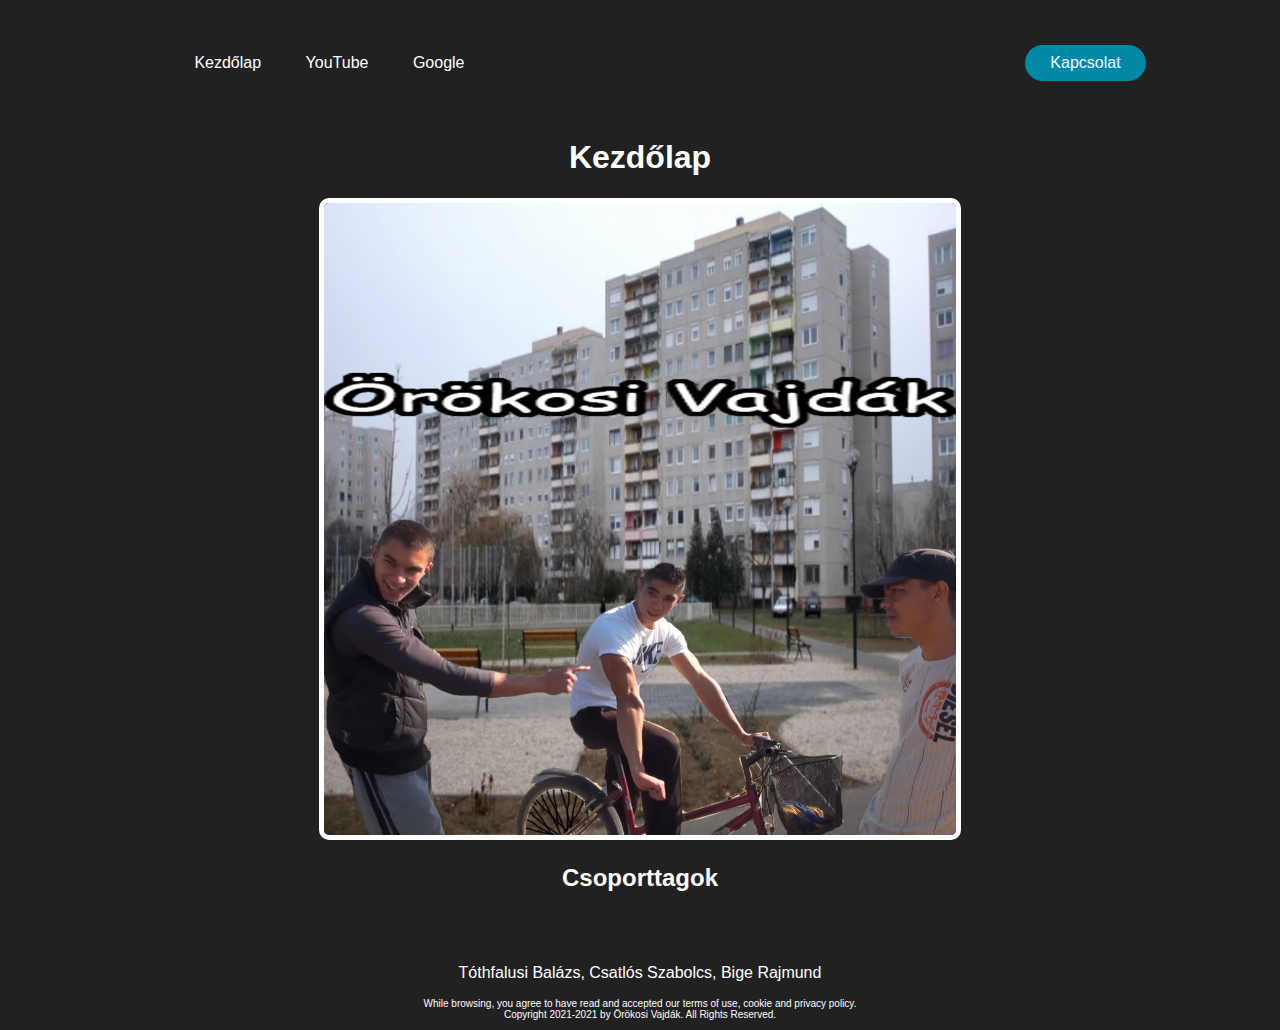
<file: projekt html/index.html>
<!DOCTYPE html>
<html lang="en">
<head>
	<meta charset="UTF-8">
	<meta http-equiv="X-UA-Compatible" content="IE=edge">
	<meta name="viewport" content="width=device-width, initial-scale=1.0">
	<link rel="stylesheet" href="style.css">
	<title>Information Technology</title>
</head>
<body>
	<header>
        <nav>
            <ul class="nav_menu">
                <li><a href="index.html">Kezdőlap</li>
                <li><a href="youtube.html">YouTube</li>
                <li><a href="google.html">Google</li>
            </ul>
        </nav>
        <a class="cta" href="Kapcsolat.html"><button>Kapcsolat</button> </a>
    </header>
	<h1>Kezdőlap</h1>
	<div class="logo">
		<img src="logo.png" id="logo" alt="Orokosi Vajdak">
	</div>
	<h2>Csoporttagok</h2>
	<br>
	<br>
	<p id="csoporttagok">Tóthfalusi Balázs, Csatlós Szabolcs, Bige Rajmund</p>
	<p id="cr">While browsing, you agree to have read and accepted our terms of use, cookie and privacy policy. <br> Copyright 2021-2021 by Örökosi Vajdák. All Rights Reserved.</p>
</body>
</html>
</file>
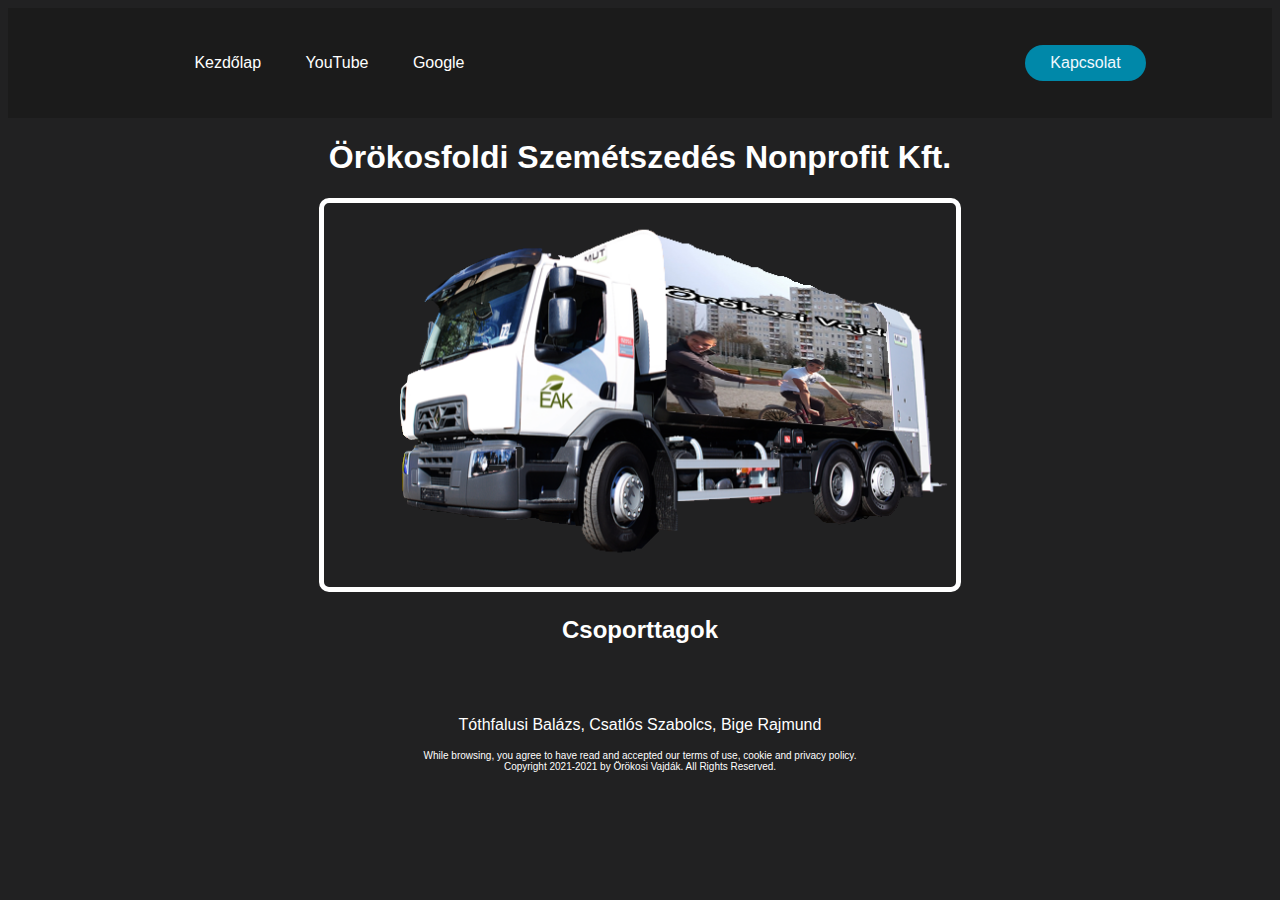
<file: prokjekt/index.html>
<!DOCTYPE html>
<html lang="en">
<head>
	<meta charset="UTF-8">
	<meta http-equiv="X-UA-Compatible" content="IE=edge">
	<meta name="viewport" content="width=device-width, initial-scale=1.0">
	<link rel="stylesheet" href="style.css">
	<title>Szemétszedés</title>
</head>
<body>
	<header>
        <nav>
            <ul class="nav_menu">
                <li><a href="index.html">Kezdőlap</li>
                <li><a href="youtube.html">YouTube</li>
                <li><a href="google.html">Google</li>
            </ul>
        </nav>
        <a class="cta" href="Kapcsolat.html"><button>Kapcsolat</button> </a>
    </header>
	<h1>Örökosfoldi Szemétszedés Nonprofit Kft.</h1>
	<div class="logo">
		<img src="kep.png" id="logo" alt="Orokosi Vajdak">
	</div>
	<h2>Csoporttagok</h2>
	<br>
	<br>
	<p id="csoporttagok">Tóthfalusi Balázs, Csatlós Szabolcs, Bige Rajmund</p>
	<p id="cr">While browsing, you agree to have read and accepted our terms of use, cookie and privacy policy. <br> Copyright 2021-2021 by Örökosi Vajdák. All Rights Reserved.</p>
</body>
</html>
</file>
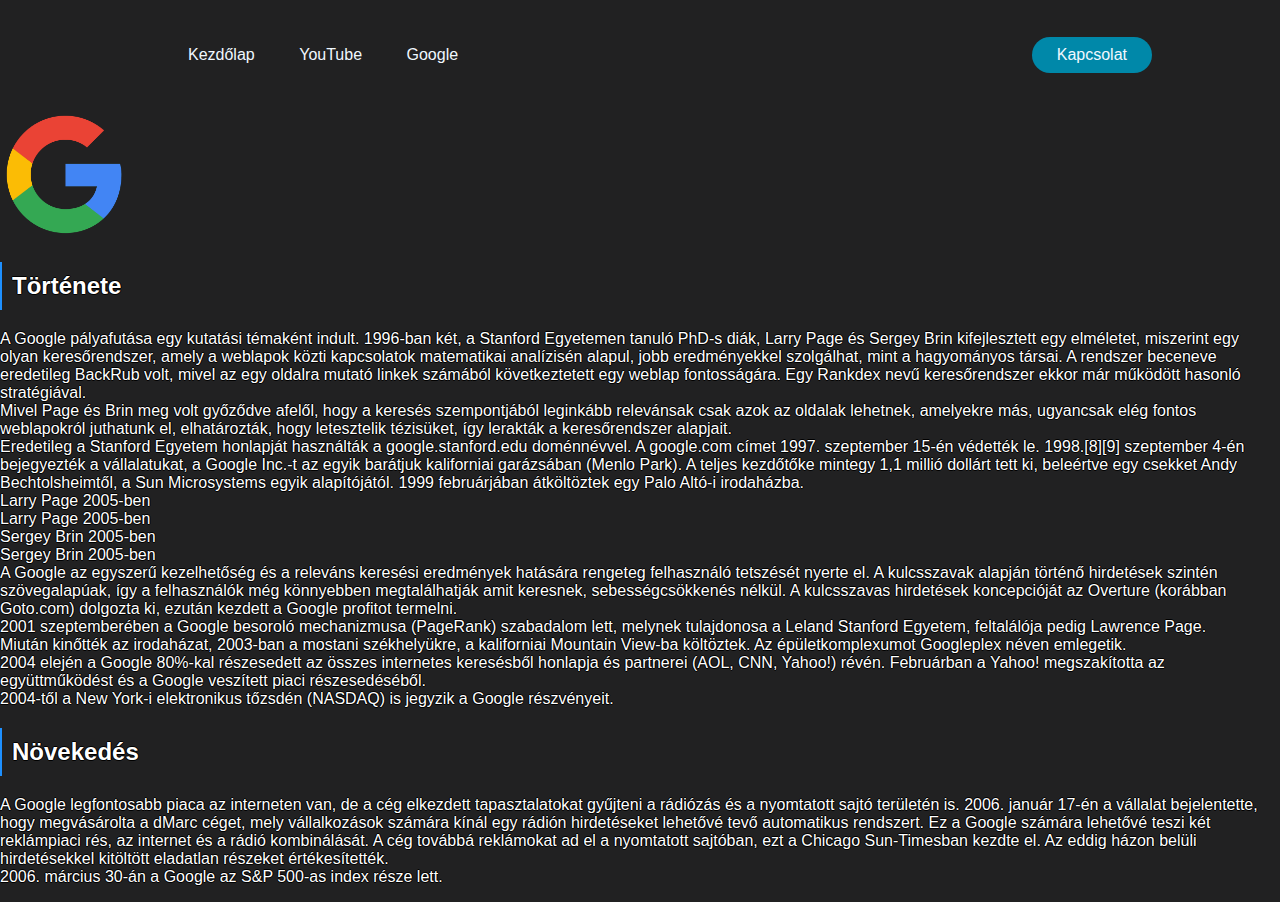
<file: projekt html/google.html>
<!DOCTYPE html>
<html lang="en">
<head>
    <meta charset="UTF-8">
    <meta http-equiv="X-UA-Compatible" content="IE=edge">
    <meta name="viewport" content="width=device-width, initial-scale=1.0">
    <link rel="stylesheet" href="google.css">
    <title>Google</title>
</head>
<body>
    <header>
        <nav>
            <ul class="nav_menu">
                <li><a href="index.html">Kezdőlap</li>
                <li><a href="youtube.html">YouTube</li>
                <li><a href="google.html">Google</li>
            </ul>
        </nav>
        <a class="cta" href="Kapcsolat.html"><button>Kapcsolat</button> </a>
    </header>
    <div class="google-logo">
        <img src="googlelogo.png" alt="google logo" class="guglilogo">
    </div>
    <h2>Története</h2>
    <p>A Google pályafutása egy kutatási témaként indult. 1996-ban két, a Stanford Egyetemen tanuló PhD-s diák, Larry Page és Sergey Brin kifejlesztett egy elméletet, miszerint egy olyan keresőrendszer, amely a weblapok közti kapcsolatok matematikai analízisén alapul, jobb eredményekkel szolgálhat, mint a hagyományos társai. A rendszer beceneve eredetileg BackRub volt, mivel az egy oldalra mutató linkek számából következtetett egy weblap fontosságára. Egy Rankdex nevű keresőrendszer ekkor már működött hasonló stratégiával. <br>

        Mivel Page és Brin meg volt győződve afelől, hogy a keresés szempontjából leginkább relevánsak csak azok az oldalak lehetnek, amelyekre más, ugyancsak elég fontos weblapokról juthatunk el, elhatározták, hogy letesztelik tézisüket, így lerakták a keresőrendszer alapjait. <br>
        
        Eredetileg a Stanford Egyetem honlapját használták a google.stanford.edu doménnévvel. A google.com címet 1997. szeptember 15-én védették le. 1998.[8][9] szeptember 4-én bejegyezték a vállalatukat, a Google Inc.-t az egyik barátjuk kaliforniai garázsában (Menlo Park). A teljes kezdőtőke mintegy 1,1 millió dollárt tett ki, beleértve egy csekket Andy Bechtolsheimtől, a Sun Microsystems egyik alapítójától. 1999 februárjában átköltöztek egy Palo Altó-i irodaházba. <br>
        
        Larry Page 2005-ben <br>
        Larry Page 2005-ben <br> 
        Sergey Brin 2005-ben <br>
        Sergey Brin 2005-ben <br>
        A Google az egyszerű kezelhetőség és a releváns keresési eredmények hatására rengeteg felhasználó tetszését nyerte el. A kulcsszavak alapján történő hirdetések szintén szövegalapúak, így a felhasználók még könnyebben megtalálhatják amit keresnek, sebességcsökkenés nélkül. A kulcsszavas hirdetések koncepcióját az Overture (korábban Goto.com) dolgozta ki, ezután kezdett a Google profitot termelni. <br>
        
        2001 szeptemberében a Google besoroló mechanizmusa (PageRank) szabadalom lett, melynek tulajdonosa a Leland Stanford Egyetem, feltalálója pedig Lawrence Page. <br>
        
        Miután kinőtték az irodaházat, 2003-ban a mostani székhelyükre, a kaliforniai Mountain View-ba költöztek. Az épületkomplexumot Googleplex néven emlegetik. <br>
        
        2004 elején a Google 80%-kal részesedett az összes internetes keresésből honlapja és partnerei (AOL, CNN, Yahoo!) révén. Februárban a Yahoo! megszakította az együttműködést és a Google veszített piaci részesedéséből. <br>
        
        2004-től a New York-i elektronikus tőzsdén (NASDAQ) is jegyzik a Google részvényeit.</p>
    <h2>Növekedés</h2>    
    <p>A Google legfontosabb piaca az interneten van, de a cég elkezdett tapasztalatokat gyűjteni a rádiózás és a nyomtatott sajtó területén is. 2006. január 17-én a vállalat bejelentette, hogy megvásárolta a dMarc céget, mely vállalkozások számára kínál egy rádión hirdetéseket lehetővé tevő automatikus rendszert. Ez a Google számára lehetővé teszi két reklámpiaci rés, az internet és a rádió kombinálását. A cég továbbá reklámokat ad el a nyomtatott sajtóban, ezt a Chicago Sun-Timesban kezdte el. Az eddig házon belüli hirdetésekkel kitöltött eladatlan részeket értékesítették. <br>

        2006. március 30-án a Google az S&P 500-as index része lett.</p>
</body>
</html>
</file>
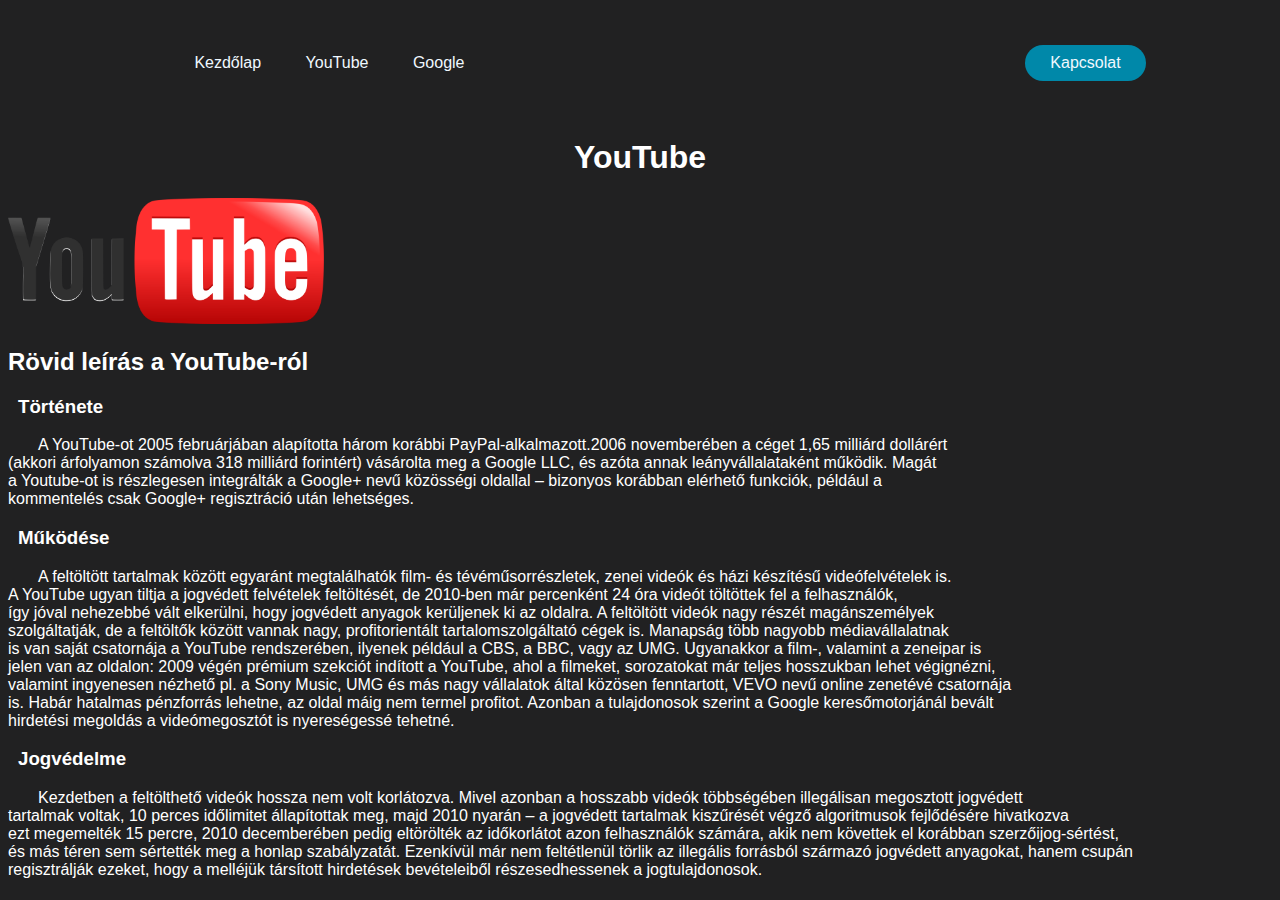
<file: projekt html/youtube.html>
<!DOCTYPE html>
<html lang="en">
<head>
    <meta charset="UTF-8">
    <meta http-equiv="X-UA-Compatible" content="IE=edge">
    <meta name="viewport" content="width=device-width, initial-scale=1.0">
    <title>YouTube</title>
    <link rel="stylesheet" href="youtubestyle.css">
</head>
<body>
    <header>
        <nav>
            <ul class="nav_menu">
                <li><a href="index.html">Kezdőlap</li>
                <li><a href="youtube.html">YouTube</li>
                <li><a href="google.html">Google</li>
            </ul>
        </nav>
        <a class="cta" href="Kapcsolat.html"><button>Kapcsolat</button> </a>
    </header>
    <h1>YouTube</h1>
    <div id="youtube">
        <img src="youtube.png" id="youtube" alt="">
    </div>
    <h2>Rövid leírás a YouTube-ról</h2>
    <h3>Története</h3>
        <p> A YouTube-ot 2005 februárjában alapította három korábbi PayPal-alkalmazott.2006 novemberében a céget 1,65 milliárd dollárért <br> (akkori árfolyamon számolva 318 milliárd forintért) vásárolta meg a Google LLC, és azóta annak leányvállalataként működik. Magát <br> a Youtube-ot is részlegesen integrálták a Google+ nevű közösségi oldallal – bizonyos korábban elérhető funkciók, például a <br> kommentelés csak Google+ regisztráció után lehetséges.</p>
    <h3>Működése</h3>
        <p>A feltöltött tartalmak között egyaránt megtalálhatók film- és tévéműsorrészletek, zenei videók és házi készítésű videófelvételek is. <br> A YouTube ugyan tiltja a jogvédett felvételek feltöltését, de 2010-ben már percenként 24 óra videót töltöttek fel a felhasználók, <br> így jóval nehezebbé vált elkerülni, hogy jogvédett anyagok kerüljenek ki az oldalra.
            A feltöltött videók nagy részét magánszemélyek <br> szolgáltatják, de a feltöltők között vannak nagy, profitorientált tartalomszolgáltató cégek is. Manapság több nagyobb médiavállalatnak <br> is van saját csatornája a YouTube rendszerében, ilyenek például a CBS, a BBC, vagy az UMG. Ugyanakkor a film-, valamint a zeneipar is <br> jelen van az oldalon: 2009 végén prémium szekciót indított a YouTube, ahol a filmeket, sorozatokat már teljes hosszukban lehet végignézni, <br> valamint ingyenesen nézhető pl. a Sony Music, UMG és más nagy vállalatok által közösen fenntartott, VEVO nevű online zenetévé csatornája <br> is. Habár hatalmas pénzforrás lehetne, az oldal máig nem termel profitot. Azonban a tulajdonosok szerint a Google keresőmotorjánál bevált <br> hirdetési megoldás a videómegosztót is nyereségessé tehetné.</p>
    <h3>Jogvédelme</h3>
        <p>Kezdetben a feltölthető videók hossza nem volt korlátozva. Mivel azonban a hosszabb videók többségében illegálisan megosztott jogvédett <br> tartalmak voltak, 10 perces időlimitet állapítottak meg, majd 2010 nyarán – a jogvédett tartalmak kiszűrését végző algoritmusok fejlődésére hivatkozva <br> ezt megemelték 15 percre, 2010 decemberében pedig eltörölték az időkorlátot azon felhasználók számára, akik nem követtek el korábban szerzőijog-sértést, <br> és más téren sem sértették meg a honlap szabályzatát. Ezenkívül már nem feltétlenül törlik az illegális forrásból származó jogvédett anyagokat, hanem csupán <br> regisztrálják ezeket, hogy a melléjük társított hirdetések bevételeiből részesedhessenek a jogtulajdonosok.</p>
</body>
</html>
</file>
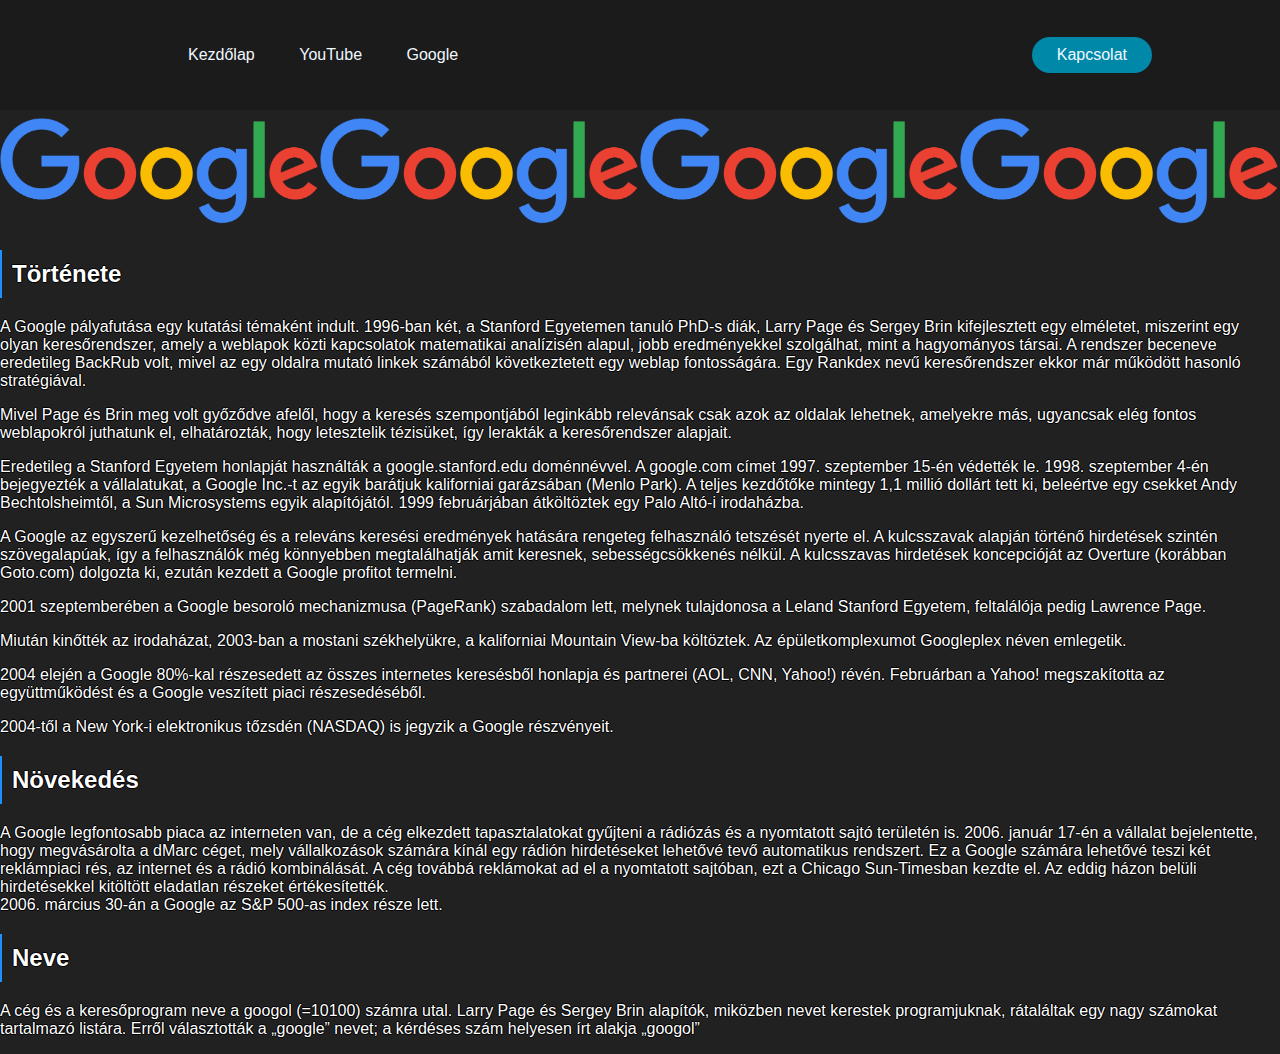
<file: prokjekt/google.html>
<!DOCTYPE html>
<html lang="en">
<head>
    <meta charset="UTF-8">
    <meta http-equiv="X-UA-Compatible" content="IE=edge">
    <meta name="viewport" content="width=device-width, initial-scale=1.0">
    <link rel="stylesheet" href="google.css">
    <title>Google</title>
</head>
<body>
    <header>
        <nav>
            <ul class="nav_menu">
                <li><a href="index.html">Kezdőlap</li>
                <li><a href="youtube.html">YouTube</li>
                <li><a href="google.html">Google</li>
            </ul>
        </nav>
        <a class="cta" href="Kapcsolat.html"><button>Kapcsolat</button> </a>
    </header>
    <div class="gglimgs">
        <div class="google-logo">
            <img src="googlelogo.png" alt="google logo" class="guglilogo" style="width: 100%;">
        </div>
        <div class="google-logo">
            <img src="googlelogo.png" alt="google logo" class="guglilogo" style="width: 100%;">
        </div>
        <div class="google-logo">
            <img src="googlelogo.png" alt="google logo" class="guglilogo" style="width: 100%;">
        </div>
        <div class="google-logo">
            <img src="googlelogo.png" alt="google logo" class="guglilogo" style="width: 100%;">
        </div>
    </div>
    <h2>Története</h2>
    <p>A Google pályafutása egy kutatási témaként indult. 1996-ban két, a Stanford Egyetemen tanuló PhD-s diák, Larry Page és Sergey Brin kifejlesztett egy elméletet, miszerint egy olyan keresőrendszer, amely a weblapok közti kapcsolatok matematikai analízisén alapul, jobb eredményekkel szolgálhat, mint a hagyományos társai. A rendszer beceneve eredetileg BackRub volt, mivel az egy oldalra mutató linkek számából következtetett egy weblap fontosságára. Egy Rankdex nevű keresőrendszer ekkor már működött hasonló stratégiával. <br>
    <p>Mivel Page és Brin meg volt győződve afelől, hogy a keresés szempontjából leginkább relevánsak csak azok az oldalak lehetnek, amelyekre más, ugyancsak elég fontos weblapokról juthatunk el, elhatározták, hogy letesztelik tézisüket, így lerakták a keresőrendszer alapjait.</p>    
    <p>Eredetileg a Stanford Egyetem honlapját használták a google.stanford.edu doménnévvel. A google.com címet 1997. szeptember 15-én védették le. 1998. szeptember 4-én bejegyezték a vállalatukat, a Google Inc.-t az egyik barátjuk kaliforniai garázsában (Menlo Park). A teljes kezdőtőke mintegy 1,1 millió dollárt tett ki, beleértve egy csekket Andy Bechtolsheimtől, a Sun Microsystems egyik alapítójától. 1999 februárjában átköltöztek egy Palo Altó-i irodaházba.</p>
    <p>A Google az egyszerű kezelhetőség és a releváns keresési eredmények hatására rengeteg felhasználó tetszését nyerte el. A kulcsszavak alapján történő hirdetések szintén szövegalapúak, így a felhasználók még könnyebben megtalálhatják amit keresnek, sebességcsökkenés nélkül. A kulcsszavas hirdetések koncepcióját az Overture (korábban Goto.com) dolgozta ki, ezután kezdett a Google profitot termelni.</p>
    <p>2001 szeptemberében a Google besoroló mechanizmusa (PageRank) szabadalom lett, melynek tulajdonosa a Leland Stanford Egyetem, feltalálója pedig Lawrence Page.</p>
    <p>Miután kinőtték az irodaházat, 2003-ban a mostani székhelyükre, a kaliforniai Mountain View-ba költöztek. Az épületkomplexumot Googleplex néven emlegetik.</p>
    <p>2004 elején a Google 80%-kal részesedett az összes internetes keresésből honlapja és partnerei (AOL, CNN, Yahoo!) révén. Februárban a Yahoo! megszakította az együttműködést és a Google veszített piaci részesedéséből.</p>
    <p>2004-től a New York-i elektronikus tőzsdén (NASDAQ) is jegyzik a Google részvényeit.</p>
    <h2>Növekedés</h2>    
    <p>A Google legfontosabb piaca az interneten van, de a cég elkezdett tapasztalatokat gyűjteni a rádiózás és a nyomtatott sajtó területén is. 2006. január 17-én a vállalat bejelentette, hogy megvásárolta a dMarc céget, mely vállalkozások számára kínál egy rádión hirdetéseket lehetővé tevő automatikus rendszert. Ez a Google számára lehetővé teszi két reklámpiaci rés, az internet és a rádió kombinálását. A cég továbbá reklámokat ad el a nyomtatott sajtóban, ezt a Chicago Sun-Timesban kezdte el. Az eddig házon belüli hirdetésekkel kitöltött eladatlan részeket értékesítették. <br>

        2006. március 30-án a Google az S&P 500-as index része lett.</p>
    <h2>Neve</h2>
    <p>A cég és a keresőprogram neve a googol (=10100) számra utal. Larry Page és Sergey Brin alapítók, miközben nevet kerestek programjuknak, rátaláltak egy nagy számokat tartalmazó listára. Erről választották a „google” nevet; a kérdéses szám helyesen írt alakja „googol”</p>    
</body>
</html>
</file>
<file: projekt html/style.css>
body {
	background-color:#212122;
	font-family: -apple-system, BlinkMacSystemFont, 'Segoe UI', Roboto, Oxygen, Ubuntu, Cantarell, 'Open Sans', 'Helvetica Neue', sans-serif;
}

a:link {
	color: rgb(255, 255, 255);
}

h1 {
	text-align: center;
	color: white;
}

p {
	text-align: center;
}

.logo {
	text-align: center;
}

.logok {
	width: 10%;
	height: 10%;
}

img {
	width: 50%;
	height: 50%;
}

#logo {
	border: 5px solid white;
	border-radius: 10px;
}

h2 {
	color: white;
	text-align: center;
}

#csoporttagok {
	color: white;
	text-align: center;
}

#cr {
	font-size: 10px;
	color: white;
}

li, a, button {
	font-weight: 500;
	font-size: 16px;
	color: aliceblue;
	text-decoration: none;
  
  }
  
  header {
	display: flex;
	justify-content: space-between;
	align-items: center;
	padding: 30px 10%;
  }
  
  .nav_menu {
	list-style: none;
  }
  
  .nav_menu li {
	display: inline-block;
	padding: 0px 20px;
  }
  
  .nav_menu li a {
	transition: all 0.3s ease 0s;
  }
  
  .nav_menu li a:hover {
	color: dodgerblue;
  }
  
  button {
	padding: 9px 25px;
	background-color: rgba(0,136,169,1);
	border: none;
	border-radius: 50px;
	transition: all 0.3s ease 0s;
  }
  
  button:hover {
	background-color: rgba(0, 136, 169, 1);
  }
</file>
<file: prokjekt/style.css>
body {
	background-color:#212122;
	font-family: -apple-system, BlinkMacSystemFont, 'Segoe UI', Roboto, Oxygen, Ubuntu, Cantarell, 'Open Sans', 'Helvetica Neue', sans-serif;
}

a:link {
	color: rgb(255, 255, 255);
}

h1 {
	text-align: center;
	color: white;
}

p {
	text-align: center;
}

.logo {
	text-align: center;
}

.logok {
	width: 10%;
	height: 10%;
}

img {
	width: 50%;
	height: 50%;
}

#logo {
	border: 5px solid white;
	border-radius: 10px;
}

h2 {
	color: white;
	text-align: center;
}

#csoporttagok {
	color: white;
	text-align: center;
}

#cr {
	font-size: 10px;
	color: white;
}

li, a, button {
	font-weight: 500;
	font-size: 16px;
	color: aliceblue;
	text-decoration: none;
  
  }
  
  header {
	display: flex;
	justify-content: space-between;
	align-items: center;
	padding: 30px 10%;
	background-color:#1b1b1b;
  }
  
  .nav_menu {
	list-style: none;
  }
  
  .nav_menu li {
	display: inline-block;
	padding: 0px 20px;
  }
  
  .nav_menu li a {
	transition: all 0.3s ease 0s;
  }
  
  .nav_menu li a:hover {
	color: dodgerblue;
  }
  
  button {
	padding: 9px 25px;
	background-color: rgba(0,136,169,1);
	border: none;
	border-radius: 50px;
	transition: all 0.3s ease 0s;
  }
  
  button:hover {
	background-color: rgba(0, 136, 169, 1);
  }
</file>
<file: projekt html/google.css>
body {
	background-color:#212122;
	font-family: -apple-system, BlinkMacSystemFont, 'Segoe UI', Roboto, Oxygen, Ubuntu, Cantarell, 'Open Sans', 'Helvetica Neue', sans-serif;
  margin: 0;
  padding: 0;
  box-sizing: border-box;
}

h1 {
	text-align: center;
	color: white;
}

h2 {
	color: white;
  border-left: 2px solid dodgerblue;
  padding: 10px;
  text-shadow: -1px 0 black, 0 1px black, 1px 0 black, 0 -1px black;
}

p {
    color: white;
    text-shadow: -1px 0 black, 0 1px black, 1px 0 black, 0 -1px black;
}

.google-logo {
  width: 20%;
  height: 20%;
}
 
.guglilogo {
  width: 50%;
  height: 50%;
}

li, a, button {
  font-weight: 500;
  font-size: 16px;
  color: aliceblue;
  text-decoration: none;

}

header {
  display: flex;
  justify-content: space-between;
  align-items: center;
  padding: 30px 10%;
}

.nav_menu {
  list-style: none;
}

.nav_menu li {
  display: inline-block;
  padding: 0px 20px;
}

.nav_menu li a {
  transition: all 0.3s ease 0s;
}

.nav_menu li a:hover {
  color: dodgerblue;
}

button {
  padding: 9px 25px;
  background-color: rgba(0,136,169,1);
  border: none;
  border-radius: 50px;
  transition: all 0.3s ease 0s;
}

button:hover {
  background-color: rgba(0, 136, 169, 1);
}
</file>
<file: projekt html/youtubestyle.css>
body {
	background-color:#212122;
	font-family: -apple-system, BlinkMacSystemFont, 'Segoe UI', Roboto, Oxygen, Ubuntu, Cantarell, 'Open Sans', 'Helvetica Neue', sans-serif;
}

h1 {
	text-align: center;
	color: white;
}

h2 {
	color: white;
	
}

ol {
	color: white;
}

p {
	color: white;
	text-indent: 30px;
}

h3 {
	color: white;
	padding-left: 10px;
}

#youtube {
	width: 50%;
	height: 50%;
}

li, a, button {
	font-weight: 500;
	font-size: 16px;
	color: aliceblue;
	text-decoration: none;
  
  }
  
  header {
	display: flex;
	justify-content: space-between;
	align-items: center;
	padding: 30px 10%;
  }
  
  .nav_menu {
	list-style: none;
  }
  
  .nav_menu li {
	display: inline-block;
	padding: 0px 20px;
  }
  
  .nav_menu li a {
	transition: all 0.3s ease 0s;
  }
  
  .nav_menu li a:hover {
	color: dodgerblue;
  }
  
  button {
	padding: 9px 25px;
	background-color: rgba(0,136,169,1);
	border: none;
	border-radius: 50px;
	transition: all 0.3s ease 0s;
  }
  
  button:hover {
	background-color: rgba(0, 136, 169, 1);
  }
</file>
<file: prokjekt/google.css>
body {
	background-color:#212122;
	font-family: -apple-system, BlinkMacSystemFont, 'Segoe UI', Roboto, Oxygen, Ubuntu, Cantarell, 'Open Sans', 'Helvetica Neue', sans-serif;
  margin: 0;
  padding: 0;
  box-sizing: border-box;
}

h1 {
	text-align: center;
	color: white;
}

h2 {
	color: white;
  border-left: 2px solid dodgerblue;
  padding: 10px;
  text-shadow: -1px 0 black, 0 1px black, 1px 0 black, 0 -1px black;
}

p {
    color: white;
    text-shadow: -1px 0 black, 0 1px black, 1px 0 black, 0 -1px black;
}

.google-logo {
  float: left;
  width: 25%;
  padding-top: 8px;
}

.gglimgs:after {
  content: "";
  display: table;
  clear: both;
}
 
.guglilogo {
  width: 50%;
  height: 50%;
}

li, a, button {
  font-weight: 500;
  font-size: 16px;
  color: aliceblue;
  text-decoration: none;

}

header {
  display: flex;
  justify-content: space-between;
  align-items: center;
  padding: 30px 10%;
  background-color:#1b1b1b;
}

.nav_menu {
  list-style: none;
}

.nav_menu li {
  display: inline-block;
  padding: 0px 20px;
}

.nav_menu li a {
  transition: all 0.3s ease 0s;
}

.nav_menu li a:hover {
  color: dodgerblue;
}

button {
  padding: 9px 25px;
  background-color: rgba(0,136,169,1);
  border: none;
  border-radius: 50px;
  transition: all 0.3s ease 0s;
}

button:hover {
  background-color: rgba(0, 136, 169, 1);
}
</file>
